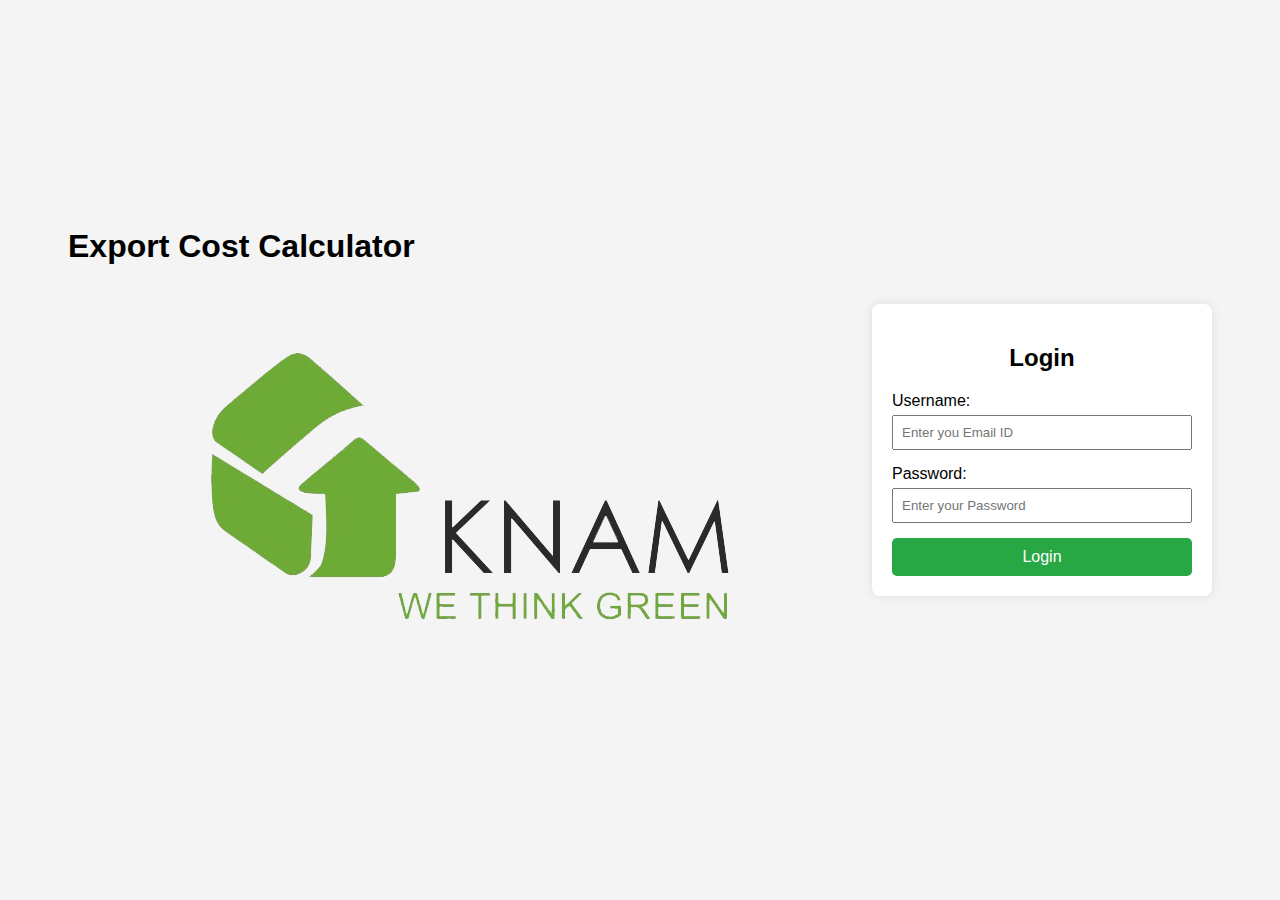
<file: index.html>
<!DOCTYPE html>
<html lang="en">
<head>
    <meta charset="UTF-8">
    <meta name="viewport" content="width=device-width, initial-scale=1.0">
    <title>Knam login</title>
    <link rel="stylesheet" href="loginpage.css">
</head>
<body>
    <section class="nav">
        <div class="company-name">
            <h1 id="firstHeading">Export Cost Calculator</h1>
        </div>
        <div class="container-nav">
            <div class="img-knam">
                <img src="knam cal logo.png" alt="">
            </div>

        </div>
    </section>

    <div class="login-container">
        <h2>Login</h2>
        <form id="loginForm">
            <div class="input-group">
                <label for="email">Username:</label>
                <input type="email" id="email" placeholder="Enter you Email ID" required>
            </div>
            <div class="input-group">
                <label for="password">Password:</label>
                <input type="password" id="password" placeholder="Enter your Password" required>
            </div>
            <button type="submit">Login</button>
        </form>
        <p id="error-message" style="color: red; display: none;">Invalid login details. Please try again.</p>
    </div>
    <script src="loginpage.js"></script>
</body>
</html>
</file>
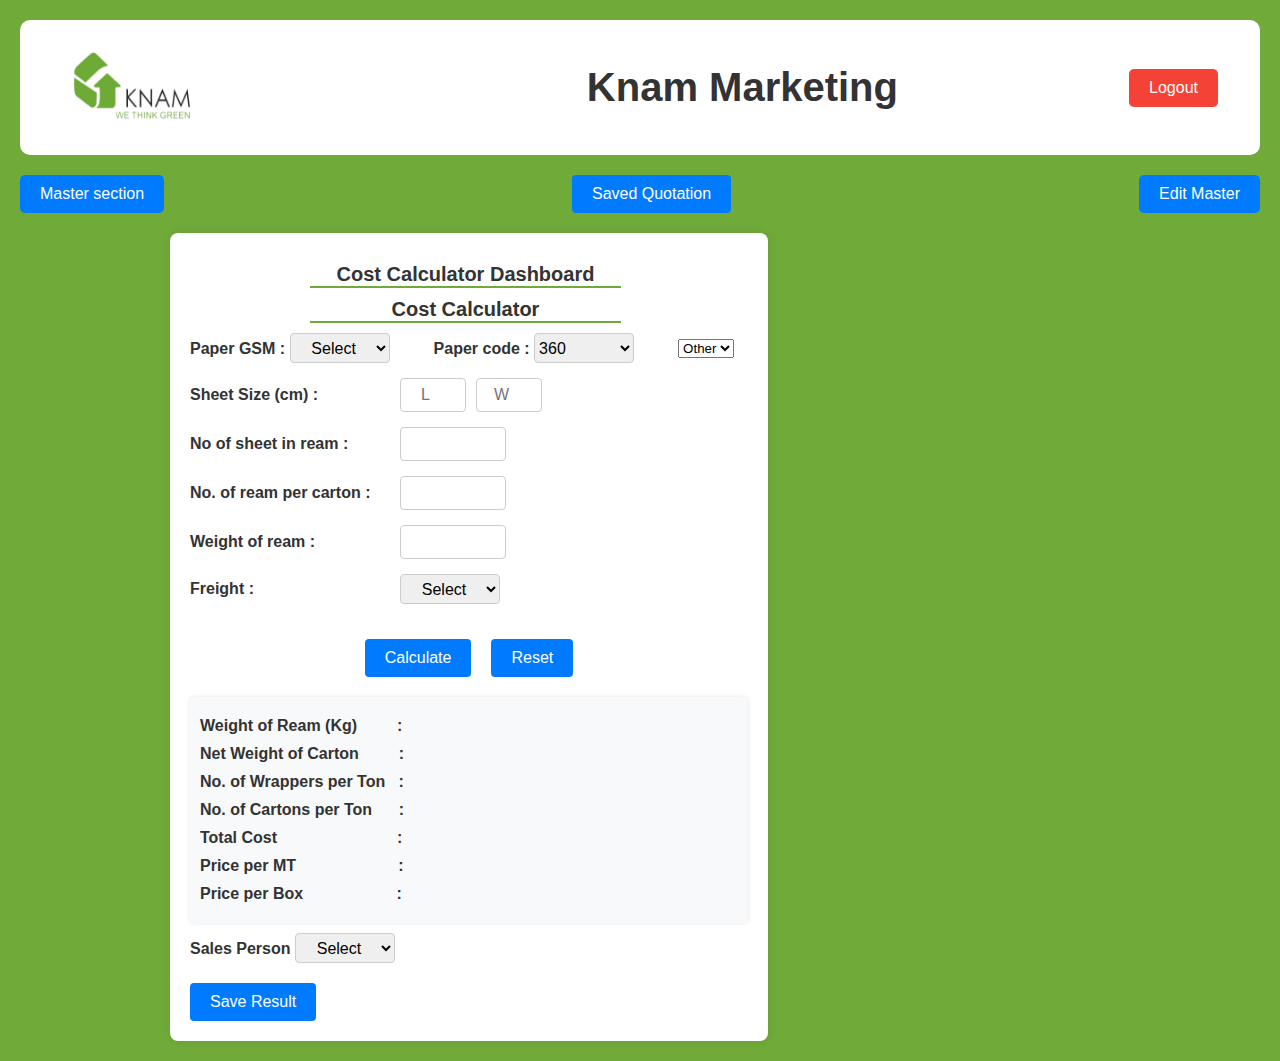
<file: Knam-Export-cost-calculator.html>
<!DOCTYPE html>
<html lang="en">

<head>
    <meta charset="UTF-8">
    <meta name="viewport" content="width=device-width, initial-scale=1.0">
    <title>Cost Calculator Dashboard</title>
    <link rel="stylesheet" href="cost calculator test.css">
</head>

<body>

    <section class="nav">
        <div class="container-nav">
            <div class="img-knam">
                <img src="knam cal logo.png" alt="">
            </div>
            <div class="company-name">
                <h1 id="firstHeading">Knam Marketing</h1>
            </div>
            <div class="logout-container">
                <button id="logout-button">Logout</button>
            </div>
        </div>
    </section>

    <section class="master-section-button">
        <div class="master-container">
            <div class="master-button">
                <a href="master.html"> <button id="master-section-button">Master section</button>
                </a>
            </div>

            <div class="saveData-button">
                <a href="saveDataPage.html"> <button id="saveData-section-button">Saved Quotation</button>
                </a>
            </div>
            <div class="edit-master">
                <button onclick="editMaster()">Edit Master</button>
            </div>
        </div>

    </section>


    <div class="dashboard">
        <h1>Cost Calculator Dashboard</h1>
        <div class="calculator-section">
            <h2>Cost Calculator</h2>
            <form id="costCalculatorForm">
                <div class="form-conatiner-1">
                    <div class="gsm-paperMill-paperCode">
                        <div class="gsm-dropdown">
                            <label for="gsm" class="lable-css">Paper GSM :</label>
                            <!-- <input type="number" id="gsm" class="input-css" required><br> -->
                            <select name="select-gsm" id="gsmSelect" class="input-css">
                                <option value="select">Select</option>
                                <option value="17">17</option>
                                <option value="18">18</option>
                                <option value="22">22</option>
                                <option value="25">25</option>
                                <option value="35">35</option>
                                <option value="45">45</option>
                            </select>
                        </div>
                        <div class="Select-mill">
                            <label for="paperMill" class="label-css">Paper code :</label>
                            <select name="select-paperMill" id="paperMill">
                                <!-- <option value="select">Select</option> -->
                                <option value="360">360</option>
                                <option value="880">880</option>
                                <!-- <option value="Other">Other</option> -->
                            </select>
                        </div>
                        <div class="Select-paper-code">
                            <label for="paperCode" class="label-css">Select code :</label>
                            <select name="select-paperCode" id="paperCode">
                                <option value="0">Select</option>
                                <option value="3000">3000</option>
                                <option value="5000">5000</option>
                            </select>
                        </div>
                        <div class="paperMillBahl">
                            <select name="paper-Mill-Bhal" id="PaperMillBhal">
                                <option value="Other">Other</option>
                                <option value="bahl">Bahl</option>
                            </select>
                        </div>
                    </div>
                </div>

                <div class="form-conatiner-1">
                    <div class="size-input">
                        <label for="sheetSize" class="lable-css-size">Sheet Size (cm) :</label>

                        <input type="number" id="length" class="input-css-size" placeholder="L">
                        <br>
                        <input type="number" id="width" class="input-css-size" placeholder="W">
                    </div>
                </div>

                <div class="form-conatiner-1">
                    <label for="noOfSheetInReam" class="lable-css">No of sheet in ream :</label>
                    <input type="number" id="noOfSheetInReam" class="input-css">
                </div>

                <div class="form-conatiner-1">
                    <label for="reamsPerCarton" class="lable-css">No. of ream per carton :</label>
                    <input type="number" id="reamsPerCarton" class="input-css">
                </div>


                <div class="form-conatiner-1">
                    <label for="weightOfReam" class="lable-css">Weight of ream :</label>
                    <input type="number" id="weightOfReam" class="input-css">
                </div>
                <div class="form-conatiner-1">
                    <label for="freight-selection" class="lable-css">Freight :</label>
                    <select name="choose-freight" id="freightSelection" class="input-css">
                        <option value="select">Select</option>
                        <option value="JebelAliPort">Jebel-Ali</option>
                        <option value="SoharPort">Sohar</option>
                        <option value="DammamPort">Dammam</option>
                        <option value="RiyadhPort">Riyadh</option>
                        <option value="ShuwaikhPort">Shuwaikh</option>
                    </select>
                </div>


                <div class="form-conatiner-1" id="click-button">
                    <button type="button" id="convert-button">Calculate</button>
                    <button type="reset">Reset</button>
                </div>
            </form>

            <div id="results">
                <p>Weight of Ream (Kg)&nbsp;&nbsp;&nbsp;&nbsp;&nbsp;&nbsp;&nbsp;&nbsp;&nbsp;:<span
                        id="WeightOfReam"></span></p>
                <p> Net Weight of Carton&nbsp;&nbsp;&nbsp;&nbsp;&nbsp;&nbsp;&nbsp;&nbsp;&nbsp;:<span
                        id="weightOfCarton"></span></p>
                <p>No. of Wrappers per Ton&nbsp;&nbsp;&nbsp;:<span id="wrappersPerTon"></span></p>
                <p>No. of Cartons per Ton&nbsp;&nbsp;&nbsp;&nbsp;&nbsp;&nbsp;:<span id="cartonsPerTon"></span></p>
                <p>Total
                    Cost&nbsp;&nbsp;&nbsp;&nbsp;&nbsp;&nbsp;&nbsp;&nbsp;&nbsp;&nbsp;&nbsp;&nbsp;&nbsp;&nbsp;&nbsp;&nbsp;&nbsp;&nbsp;&nbsp;&nbsp;&nbsp;&nbsp;&nbsp;&nbsp;&nbsp;&nbsp;&nbsp;:<span
                        id="totalCost"></span></p>
                <p>Price per
                    MT&nbsp;&nbsp;&nbsp;&nbsp;&nbsp;&nbsp;&nbsp;&nbsp;&nbsp;&nbsp;&nbsp;&nbsp;&nbsp;&nbsp;&nbsp;&nbsp;&nbsp;&nbsp;&nbsp;&nbsp;&nbsp;&nbsp;&nbsp;:<span
                        id="pricePerMT"></span></p>
                <p>Price per
                    Box&nbsp;&nbsp;&nbsp;&nbsp;&nbsp;&nbsp;&nbsp;&nbsp;&nbsp;&nbsp;&nbsp;&nbsp;&nbsp;&nbsp;&nbsp;&nbsp;&nbsp;&nbsp;&nbsp;&nbsp;&nbsp;:<span
                        id="pricePerBox"></span></p>
                <p style="display: none;">Sheeting Palce
                    &nbsp;&nbsp;&nbsp;&nbsp;&nbsp;&nbsp;&nbsp;&nbsp;&nbsp;&nbsp;&nbsp;&nbsp;&nbsp;&nbsp;&nbsp;&nbsp;&nbsp;:<span
                        id="sheetingPlace">Other</span></p>
            </div>
        </div>
        <div class="sales-person" style="margin-bottom: 20px; margin-top: 10px;">
            <label for="salesPersonName" class="lable-css" style="font-weight: bold;">Sales Person</label>
            <select name="SalesPersonSelection" id="salesPersonDropdown" class="input-css">
                <option value="Unknown">Select</option>
                <option value="Mansi">Mansi</option>
                <option value="Shubham">Shubham</option>
                <option value="Mohini">Mohini</option>
                <option value="Yash">Yash</option>
                <option value="Madhu">Madhu</option>
            </select>
        </div>
        <button type="button" id="save-button">Save Result</button>
    </div>

    <div class="container-edit-master">
        <div id="quoteForm" class="quote-form">
            <button class="close-btn" id="closeQuoteFormBtn">&times;</button>
            <div class="millSelectionwithCode">
                <div class="exchangeRate-edit" style="display: block;">
                    <label for="exchangeRateEdit">Exchange Rate :</label>
                    <input type="number" id="exchangeRateeditmaster" style="width: 50px;">
                </div>
                <!-- <div class="paperMillCheckBox">
                    <label for="millName">Code : 880</label>
                    <input type="checkbox" id="millCheckBox" onclick="populateSavedDataCheckBox ()">
                </div> -->

                <div class="Select-mill-check-box">
                    <label for="paperMillCheckBox" class="label-css">Paper code :</label>
                    <select name="select-paperMill-check-box" id="paperMillCheckBox">
                        <option value="select">Select</option>
                        <option value="88080">880</option>
                    </select>
                </div>
                <div class="Select-paper-code-check-box">
                    <label for="paperCodeCheckBox" class="label-css">Select code :</label>
                    <select name="select-paperCode-check-box" id="paperCodeCheckBox">
                        <option value="select">Select</option>
                        <option value="300030">3000</option>
                        <option value="500050">5000</option>
                    </select>
                </div>
            </div>
            <!-- Edit master GSM price currency -->
            <h2>Paper cost</h2>
            <div class="select-gsm-0">
                <label for="GSM-price">GSM / Price :</label>
                <!-- <input type="selectGsmEditMaster" id="selectGsmEditMaster"> -->
                <select name="selectGsmEditMaster" id="selectGsmEditMaster" style="display: none;">
                    <option value="select">Select</option>
                    <option value="17">17</option>
                    <option value="18">18</option>
                    <option value="22">22</option>
                    <option value="25">25</option>
                    <option value="35">35</option>
                    <option value="45">45</option>
                </select>
                <input type="number" id="paperCostEditMaster" required>
                <select id="paperCostCurrencyEditMaster">
                    <option value="INR">INR</option>
                    <option value="USD">USD</option>
                </select>
                <p id="USDResultEditMaster"></p>
                <p id="INRResultEditMaster"></p><br>
            </div>
            <!-- Edit master freight currenct -->
            <h2>Freight Cost</h2>
            <div class="select-freight-0">
                <label for="freight-price">Freight / Price :</label>
                <!-- <input type="selectPortEditMaster" id="selectPortEditMaster"> -->
                <select name="selectPortEditMaster" id="selectPortEditMaster">
                    <option value="select">Select</option>
                    <option value="JebelAliPort">Jebel-Ali</option>
                    <option value="SoharPort">Sohar</option>
                    <option value="DammamPort">Dammam</option>
                    <option value="RiyadhPort">Riyadh</option>
                    <option value="ShuwaikhPort">Shuwaikh</option>
                </select>
                <input type="number" id="selectFreightEditMaster" required>
                <select id="selectFreightCurrencyEditMaster">
                    <option value="USD">USD</option>
                    <option value="INR">INR</option>
                </select>
                <p id="USDResultEditMaster"></p>
                <p id="INRResultEditMaster"></p><br>
            </div>
            <div class="other-section-conatiner-edit-master">
                <div class="shitting-price-edit-master">
                    <label for="shittingPriceEditMaster" id="lable-edit-master">Sheetting cost per Kg (INR) :</label>
                    <input type="number" id="sheettingPriceEditMaster">
                </div>
                <div class="wrappers-price-edit-master">
                    <label for="wrapperPriceEditMaster" id="lable-edit-master">Wrapper price per wrapper (INR) :</label>
                    <input type="number" id="wrapperPriceEditMaster">
                </div>

            </div>
            <div class="other-section-conatiner-edit-master">
                <div class="box-price-edit-master">
                    <label for="boxPriceEditMaster" id="lable-edit-master">Box price per box (INR) :</label>
                    <input type="number" id="boxPriceEditMaster">
                </div>
                <div class="margin-section-edit-master">
                    <label for="marginEditMaster" id="lable-edit-master">Code :</label>
                    <input type="number" id="marginEditMaster">
                </div>
            </div>
            <div class="other-section-conatiner-edit-master">
                <div class="localFreight-section-edit-master">
                    <label for="localFreightEditMaster" id="lable-edit-master">Local Freight :</label>
                    <input type="number" id="localFreightEditMaster">
                </div>
                <div class="miscellaneous-section-edit-master">
                    <label for="miscellaneousEditMaster" id="lable-edit-master">Miscellaneous :</label>
                    <input type="number" id="miscellaneousEditMaster">
                </div>
            </div>

        </div>
    </div>

    <script src="https://sdk.amazonaws.com/js/aws-sdk-2.1220.0.min.js"></script>
    <script src="cost calculator test.js"></script>
    <script src="editmaster.js"></script>
     <!-- <script src="getdata.js"></script> -->
    <!-- <script src="savedData.js"></script> -->
</body>

</html>
</file>
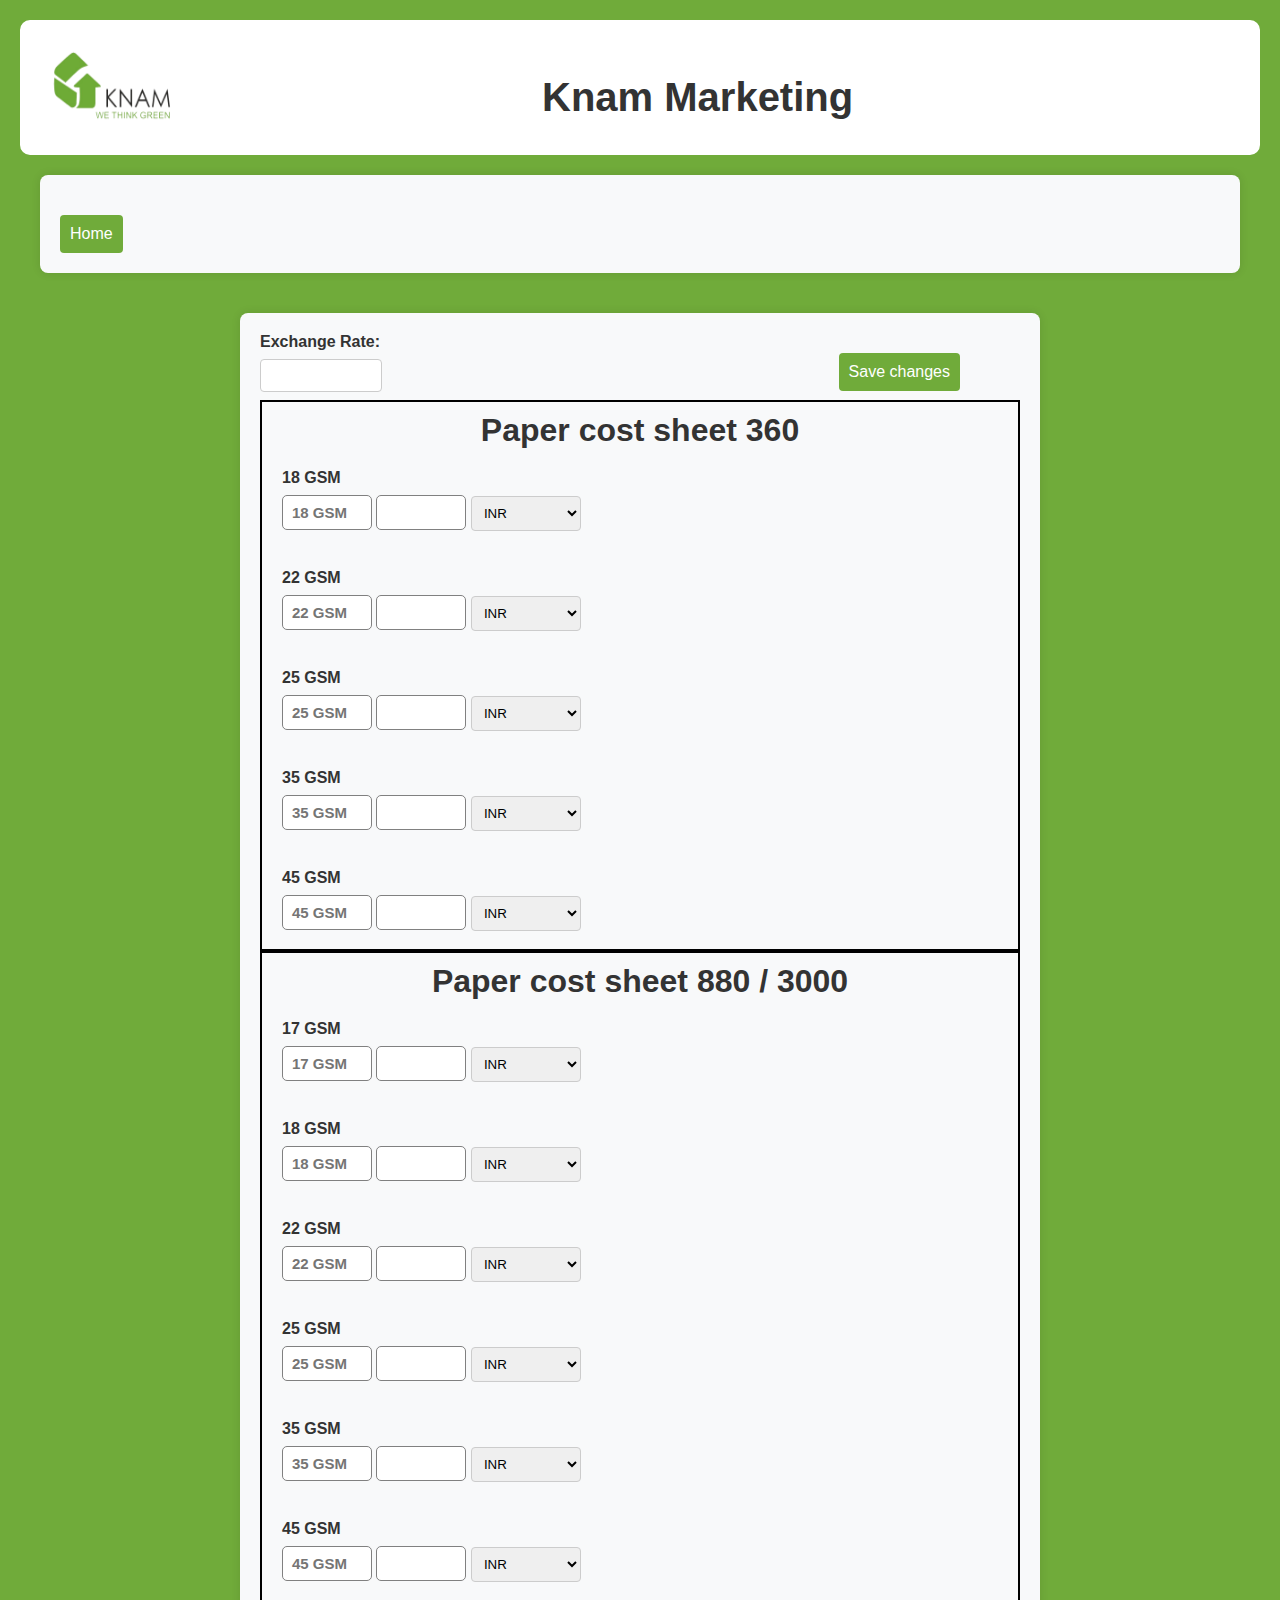
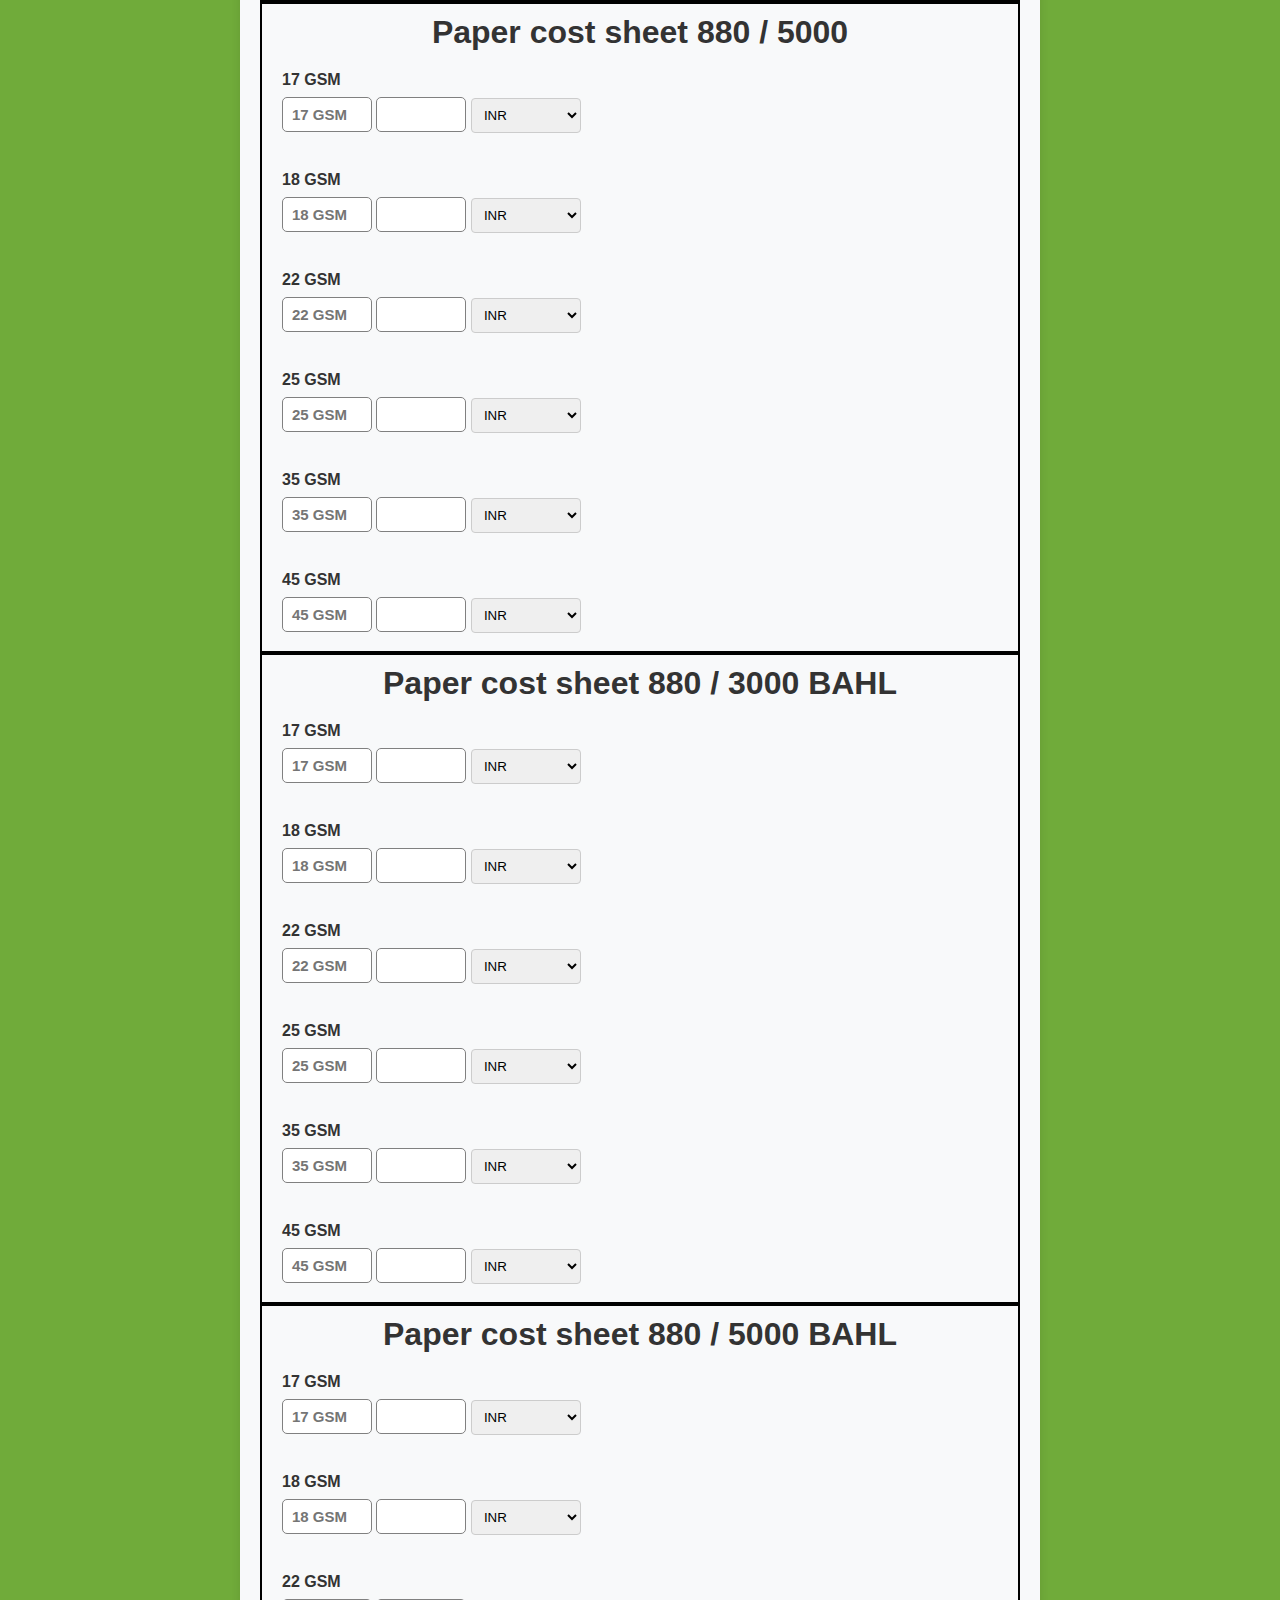
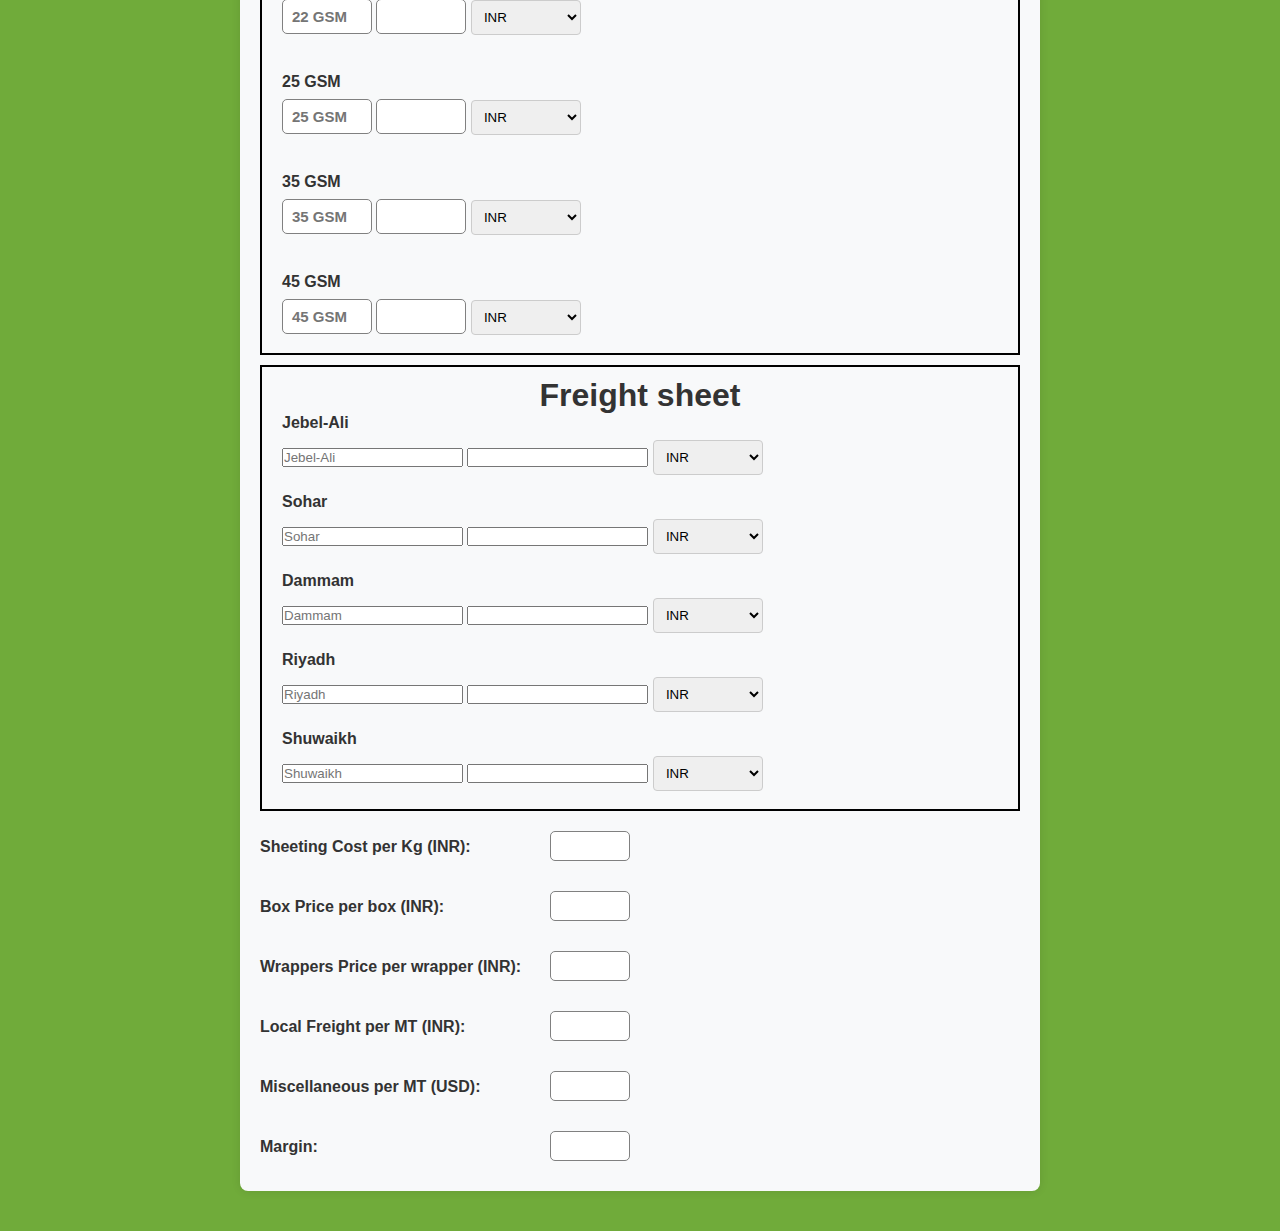
<file: master.html>
<!DOCTYPE html>
<html lang="en">

<head>
    <meta charset="UTF-8">
    <meta name="viewport" content="width=device-width, initial-scale=1.0">
    <title>Cost Calculator Master</title>
    <link rel="stylesheet" href="master.css">
</head>

<body>
    <section class="nav">
        <div class="container-nav">
            <div class="img-knam">
                <img src="knam cal logo.png" alt="">
            </div>
            <div class="company-name">
                <h1>Knam Marketing</h1>
            </div>
        </div>
    </section>
    <section class="home-section">
        <div class="home-container">
            <a href="Knam-Export-cost-calculator.html"><button>Home</button></a>
        </div>
    </section>

    <section class="saveButtonSection">
        <div class="save-button">
            <button type="button" id="save-button">Save changes</button>
        </div>
    </section>
    <section class="master-section">
        <div class="master-container">
            <!-- Other sections remain unchanged -->

            <div class="master-box-exchange">
                <label for="exchangeRate">Exchange Rate:</label>
                <input type="number" id="exchangeRate" class="input-css">
            </div>

            <!-- Paper Cost Sheets 360 -->
            <div class="master-box-paper-cost">
                <div class="paper-cost-sheet">
                    <div class="paper-cost-sheet-heading">
                        <h1>Paper cost sheet 360</h1>
                    </div>
                    <!-- 18 GSM -->
                    <div class="select-gsm-0">
                        <label for="18-GSM">18 GSM</label>
                        <input type="number" id="18gsm" placeholder="18 GSM">
                        <input type="number" id="18paperCost" required>
                        <select id="18paperCostCurrency">
                            <option value="INR">INR</option>
                            <option value="USD">USD</option>
                        </select>
                        <p id="18gsmUSDResult"></p>
                        <p id="18gsmINRResult"></p><br>
                    </div>
                    <!-- 22 GSM -->
                    <div class="select-gsm-0">
                        <label for="22-GSM">22 GSM</label>
                        <input type="number" id="22gsm" placeholder="22 GSM">
                        <input type="number" id="22paperCost" required>
                        <select id="22paperCostCurrency">
                            <option value="INR">INR</option>
                            <option value="USD">USD</option>
                        </select>
                        <p id="22gsmUSDResult"></p>
                        <p id="22gsmINRResult"></p><br>
                    </div>
                    <!-- 25 GSM -->
                    <div class="select-gsm-0">
                        <label for="25-GSM">25 GSM</label>
                        <input type="number" id="25gsm" placeholder="25 GSM">
                        <input type="number" id="25paperCost" required>
                        <select id="25paperCostCurrency">
                            <option value="INR">INR</option>
                            <option value="USD">USD</option>
                        </select>
                        <p id="25gsmUSDResult"></p>
                        <p id="25gsmINRResult"></p><br>
                    </div>
                    <!-- 35 GSM -->
                    <div class="select-gsm-0">
                        <label for="35-GSM">35 GSM</label>
                        <input type="number" id="35gsm" placeholder="35 GSM">
                        <input type="number" id="35paperCost" required>
                        <select id="35paperCostCurrency">
                            <option value="INR">INR</option>
                            <option value="USD">USD</option>
                        </select>
                        <p id="35gsmUSDResult"></p>
                        <p id="35gsmINRResult"></p><br>
                    </div>
                    <!-- 45 GSM -->
                    <div class="select-gsm-0">
                        <label for="45-GSM">45 GSM</label>
                        <input type="number" id="45gsm" placeholder="45 GSM">
                        <input type="number" id="45paperCost" required>
                        <select id="45paperCostCurrency">
                            <option value="INR">INR</option>
                            <option value="USD">USD</option>
                        </select>
                        <p id="45gsmUSDResult"></p>
                        <p id="45gsmINRResult"></p><br>
                    </div>
                </div>
            </div>
            <!-- Paper Cost Sheets 880 / 3000 -->
            <div class="master-box-paper-cost">
                <div class="paper-cost-sheet">
                    <div class="paper-cost-sheet-heading">
                        <h1>Paper cost sheet 880 / 3000</h1>
                    </div>
                    <!-- 17 GSM -->
                    <div class="select-gsm-0">
                        <label for="17-GSM-880-3000">17 GSM</label>
                        <input type="number" id="17gsm8803000" placeholder="17 GSM">
                        <input type="number" id="17paperCost8803000" required>
                        <select id="17paperCostCurrency8803000">
                            <option value="INR">INR</option>
                            <option value="USD">USD</option>
                        </select>
                        <p id="17gsm3000USDResult"></p>
                        <p id="17gsm3000INRResult"></p><br>
                    </div>
                    <!-- 18 GSM -->
                    <div class="select-gsm-0">
                        <label for="18-GSM-880-3000">18 GSM</label>
                        <input type="number" id="18gsm8803000" placeholder="18 GSM">
                        <input type="number" id="18paperCost8803000" required>
                        <select id="18paperCostCurrency8803000">
                            <option value="INR">INR</option>
                            <option value="USD">USD</option>
                        </select>
                        <p id="18gsm3000USDResult"></p>
                        <p id="18gsm3000INRResult"></p><br>
                    </div>
                    <!-- 22 GSM -->
                    <div class="select-gsm-0">
                        <label for="22-GSM-880-3000">22 GSM</label>
                        <input type="number" id="22gsm8803000" placeholder="22 GSM">
                        <input type="number" id="22paperCost8803000" required>
                        <select id="22paperCostCurrency8803000">
                            <option value="INR">INR</option>
                            <option value="USD">USD</option>
                        </select>
                        <p id="22gsm3000USDResult"></p>
                        <p id="22gsm3000INRResult"></p><br>
                    </div>
                    <!-- 25 GSM -->
                    <div class="select-gsm-0">
                        <label for="25-GSM-880-3000">25 GSM</label>
                        <input type="number" id="25gsm8803000" placeholder="25 GSM">
                        <input type="number" id="25paperCost8803000" required>
                        <select id="25paperCostCurrency8803000">
                            <option value="INR">INR</option>
                            <option value="USD">USD</option>
                        </select>
                        <p id="25gsm3000USDResult"></p>
                        <p id="25gsm3000INRResult"></p><br>
                    </div>
                    <!-- 35 GSM -->
                    <div class="select-gsm-0">
                        <label for="35-GSM-880-3000">35 GSM</label>
                        <input type="number" id="35gsm8803000" placeholder="35 GSM">
                        <input type="number" id="35paperCost8803000" required>
                        <select id="35paperCostCurrency8803000">
                            <option value="INR">INR</option>
                            <option value="USD">USD</option>
                        </select>
                        <p id="35gsm3000USDResult"></p>
                        <p id="35gsm3000INRResult"></p><br>
                    </div>
                    <!-- 45 GSM -->
                    <div class="select-gsm-0">
                        <label for="45-GSM-880-3000">45 GSM</label>
                        <input type="number" id="45gsm8803000" placeholder="45 GSM">
                        <input type="number" id="45paperCost8803000" required>
                        <select id="45paperCostCurrency8803000">
                            <option value="INR">INR</option>
                            <option value="USD">USD</option>
                        </select>
                        <p id="45gsm3000USDResult"></p>
                        <p id="45gsm3000INRResult"></p><br>
                    </div>
                </div>
            </div>
            <!-- Paper Cost Sheets 880 / 5000 -->
            <div class="master-box-paper-cost">
                <div class="paper-cost-sheet">
                    <div class="paper-cost-sheet-heading">
                        <h1>Paper cost sheet 880 / 5000</h1>
                    </div>
                    <!-- 17 GSM -->
                    <div class="select-gsm-0">
                        <label for="17-GSM-880-5000">17 GSM</label>
                        <input type="number" id="17gsm8805000" placeholder="17 GSM">
                        <input type="number" id="17paperCost8805000" required>
                        <select id="17paperCostCurrency8805000">
                            <option value="INR">INR</option>
                            <option value="USD">USD</option>
                        </select>
                        <p id="17gsmUSDResult"></p>
                        <p id="17gsmINRResult"></p><br>
                    </div>
                    <!-- 18 GSM -->
                    <div class="select-gsm-0">
                        <label for="18-GSM-880-5000">18 GSM</label>
                        <input type="number" id="18gsm8805000" placeholder="18 GSM">
                        <input type="number" id="18paperCost8805000" required>
                        <select id="18paperCostCurrency8805000">
                            <option value="INR">INR</option>
                            <option value="USD">USD</option>
                        </select>
                        <p id="18gsm5000USDResult"></p>
                        <p id="18gsm5000INRResult"></p><br>
                    </div>
                    <!-- 22 GSM -->
                    <div class="select-gsm-0">
                        <label for="22-GSM-880-5000">22 GSM</label>
                        <input type="number" id="22gsm8805000" placeholder="22 GSM">
                        <input type="number" id="22paperCost8805000" required>
                        <select id="22paperCostCurrency8805000">
                            <option value="INR">INR</option>
                            <option value="USD">USD</option>
                        </select>
                        <p id="22gsm5000USDResult"></p>
                        <p id="22gsm5000INRResult"></p><br>
                    </div>
                    <!-- 25 GSM -->
                    <div class="select-gsm-0">
                        <label for="25-GSM-880-5000">25 GSM</label>
                        <input type="number" id="25gsm8805000" placeholder="25 GSM">
                        <input type="number" id="25paperCost8805000" required>
                        <select id="25paperCostCurrency8805000">
                            <option value="INR">INR</option>
                            <option value="USD">USD</option>
                        </select>
                        <p id="25gsm5000USDResult"></p>
                        <p id="25gsm5000INRResult"></p><br>
                    </div>
                    <!-- 35 GSM -->
                    <div class="select-gsm-0">
                        <label for="35-GSM-880-5000">35 GSM</label>
                        <input type="number" id="35gsm8805000" placeholder="35 GSM">
                        <input type="number" id="35paperCost8805000" required>
                        <select id="35paperCostCurrency8805000">
                            <option value="INR">INR</option>
                            <option value="USD">USD</option>
                        </select>
                        <p id="35gsm5000USDResult"></p>
                        <p id="35gsm5000INRResult"></p><br>
                    </div>
                    <!-- 45 GSM -->
                    <div class="select-gsm-0">
                        <label for="45-GSM-880-5000">45 GSM</label>
                        <input type="number" id="45gsm8805000" placeholder="45 GSM">
                        <input type="number" id="45paperCost8805000" required>
                        <select id="45paperCostCurrency8805000">
                            <option value="INR">INR</option>
                            <option value="USD">USD</option>
                        </select>
                        <p id="45gsm5000USDResult"></p>
                        <p id="45gsm5000INRResult"></p><br>
                    </div>
                </div>
            </div>
            <!-- Paper Cost Sheets 880 / 3000 witout sheet cost -->
            <div class="master-box-paper-cost">
                <div class="paper-cost-sheet">
                    <div class="paper-cost-sheet-heading">
                        <h1>Paper cost sheet 880 / 3000 BAHL</h1>
                    </div>
                    <!-- 17 GSM -->
                    <div class="select-gsm-0">
                        <label for="17-GSM-880-300030">17 GSM</label>
                        <input type="number" id="17gsm880300030" placeholder="17 GSM">
                        <input type="number" id="17paperCost880300030" required>
                        <select id="17paperCostCurrency880300030">
                            <option value="INR">INR</option>
                            <option value="USD">USD</option>
                        </select>
                        <p id="17gsm300030USDResult"></p>
                        <p id="17gsm300030INRResult"></p><br>
                    </div>
                    <!-- 18 GSM -->
                    <div class="select-gsm-0">
                        <label for="18-GSM-880-300030">18 GSM</label>
                        <input type="number" id="18gsm880300030" placeholder="18 GSM">
                        <input type="number" id="18paperCost880300030" required>
                        <select id="18paperCostCurrency880300030">
                            <option value="INR">INR</option>
                            <option value="USD">USD</option>
                        </select>
                        <p id="18gsm300030USDResult"></p>
                        <p id="18gsm300030INRResult"></p><br>
                    </div>
                    <!-- 22 GSM -->
                    <div class="select-gsm-0">
                        <label for="22-GSM-880-300030">22 GSM</label>
                        <input type="number" id="22gsm880300030" placeholder="22 GSM">
                        <input type="number" id="22paperCost880300030" required>
                        <select id="22paperCostCurrency880300030">
                            <option value="INR">INR</option>
                            <option value="USD">USD</option>
                        </select>
                        <p id="22gsm300030USDResult"></p>
                        <p id="22gsm300030INRResult"></p><br>
                    </div>
                    <!-- 25 GSM -->
                    <div class="select-gsm-0">
                        <label for="25-GSM-880-300030">25 GSM</label>
                        <input type="number" id="25gsm880300030" placeholder="25 GSM">
                        <input type="number" id="25paperCost880300030" required>
                        <select id="25paperCostCurrency880300030">
                            <option value="INR">INR</option>
                            <option value="USD">USD</option>
                        </select>
                        <p id="25gsm300030USDResult"></p>
                        <p id="25gsm300030INRResult"></p><br>
                    </div>
                    <!-- 35 GSM -->
                    <div class="select-gsm-0">
                        <label for="35-GSM-880-300030">35 GSM</label>
                        <input type="number" id="35gsm880300030" placeholder="35 GSM">
                        <input type="number" id="35paperCost880300030" required>
                        <select id="35paperCostCurrency880300030">
                            <option value="INR">INR</option>
                            <option value="USD">USD</option>
                        </select>
                        <p id="35gsm300030USDResult"></p>
                        <p id="35gsm300030INRResult"></p><br>
                    </div>
                    <!-- 45 GSM -->
                    <div class="select-gsm-0">
                        <label for="45-GSM-880-300030">45 GSM</label>
                        <input type="number" id="45gsm880300030" placeholder="45 GSM">
                        <input type="number" id="45paperCost880300030" required>
                        <select id="45paperCostCurrency880300030">
                            <option value="INR">INR</option>
                            <option value="USD">USD</option>
                        </select>
                        <p id="45gsm300030USDResult"></p>
                        <p id="45gsm300030INRResult"></p><br>
                    </div>
                </div>
            </div>
            <!-- Paper Cost Sheets 880 / 5000 witout sheet cost -->
            <div class="master-box-paper-cost">
                <div class="paper-cost-sheet">
                    <div class="paper-cost-sheet-heading">
                        <h1>Paper cost sheet 880 / 5000 BAHL</h1>
                    </div>
                    <!-- 17 GSM -->
                    <div class="select-gsm-0">
                        <label for="17-GSM-880-500050">17 GSM</label>
                        <input type="number" id="17gsm880500050" placeholder="17 GSM">
                        <input type="number" id="17paperCost880500050" required>
                        <select id="17paperCostCurrency880500050">
                            <option value="INR">INR</option>
                            <option value="USD">USD</option>
                        </select>
                        <p id="17gsmUSDResult"></p>
                        <p id="17gsmINRResult"></p><br>
                    </div>
                    <!-- 18 GSM -->
                    <div class="select-gsm-0">
                        <label for="18-GSM-880-500005">18 GSM</label>
                        <input type="number" id="18gsm880500050" placeholder="18 GSM">
                        <input type="number" id="18paperCost880500050" required>
                        <select id="18paperCostCurrency880500050">
                            <option value="INR">INR</option>
                            <option value="USD">USD</option>
                        </select>
                        <p id="18gsm500050USDResult"></p>
                        <p id="18gsm500050INRResult"></p><br>
                    </div>
                    <!-- 22 GSM -->
                    <div class="select-gsm-0">
                        <label for="22-GSM-880-500050">22 GSM</label>
                        <input type="number" id="22gsm880500050" placeholder="22 GSM">
                        <input type="number" id="22paperCost880500050" required>
                        <select id="22paperCostCurrency880500050">
                            <option value="INR">INR</option>
                            <option value="USD">USD</option>
                        </select>
                        <p id="22gsm500050USDResult"></p>
                        <p id="22gsm500050INRResult"></p><br>
                    </div>
                    <!-- 25 GSM -->
                    <div class="select-gsm-0">
                        <label for="25-GSM-880-500050">25 GSM</label>
                        <input type="number" id="25gsm880500050" placeholder="25 GSM">
                        <input type="number" id="25paperCost880500050" required>
                        <select id="25paperCostCurrency880500050">
                            <option value="INR">INR</option>
                            <option value="USD">USD</option>
                        </select>
                        <p id="25gsm500050USDResult"></p>
                        <p id="25gsm500050INRResult"></p><br>
                    </div>
                    <!-- 35 GSM -->
                    <div class="select-gsm-0">
                        <label for="35-GSM-880-500050">35 GSM</label>
                        <input type="number" id="35gsm880500050" placeholder="35 GSM">
                        <input type="number" id="35paperCost880500050" required>
                        <select id="35paperCostCurrency880500050">
                            <option value="INR">INR</option>
                            <option value="USD">USD</option>
                        </select>
                        <p id="35gsm500050USDResult"></p>
                        <p id="35gsm500050INRResult"></p><br>
                    </div>
                    <!-- 45 GSM -->
                    <div class="select-gsm-0">
                        <label for="45-GSM-880-500050">45 GSM</label>
                        <input type="number" id="45gsm880500050" placeholder="45 GSM">
                        <input type="number" id="45paperCost880500050" required>
                        <select id="45paperCostCurrency880500050">
                            <option value="INR">INR</option>
                            <option value="USD">USD</option>
                        </select>
                        <p id="45gsm500050USDResult"></p>
                        <p id="45gsm500050INRResult"></p><br>
                    </div>
                </div>
            </div>

            <!-- Freight Costs -->
            <div class="freight-cost-sheet">
                <div class="freight-cost-sheet-heading">
                    <h1>Freight sheet</h1>
                </div>
                <!-- Jebel-Ali -->
                <div class="select-freight-0">
                    <label for="JebelAli">Jebel-Ali</label>
                    <input type="text" id="JebelAli" placeholder="Jebel-Ali">
                    <input type="number" id="JebelAliFreight" required>
                    <select id="JebelAliFreightCurrency">
                        <option value="INR">INR</option>
                        <option value="USD">USD</option>
                    </select>
                    <p id="JebelAliFreightUSDResult"></p>
                    <p id="JebelAliFreightINRResult"></p><br>
                </div>
                <!-- Sohar -->
                <div class="select-freight-0">
                    <label for="sohar">Sohar</label>
                    <input type="text" id="sohar" placeholder="Sohar">
                    <input type="number" id="soharFreight" required>
                    <select id="soharFreightCurrency">
                        <option value="INR">INR</option>
                        <option value="USD">USD</option>
                    </select>
                    <p id="soharFreightUSDResult"></p>
                    <p id="soharFreightINRResult"></p><br>
                </div>
                <!-- Dammam -->
                <div class="select-freight-0">
                    <label for="dammam">Dammam</label>
                    <input type="text" id="dammam" placeholder="Dammam">
                    <input type="number" id="dammamFreight" required>
                    <select id="dammamFreightCurrency">
                        <option value="INR">INR</option>
                        <option value="USD">USD</option>
                    </select>
                    <p id="dammamFreightUSDResult"></p>
                    <p id="dammamFreightINRResult"></p><br>
                </div>
                <!-- Riyadh -->
                <div class="select-freight-0">
                    <label for="riyadh">Riyadh</label>
                    <input type="text" id="riyadh" placeholder="Riyadh">
                    <input type="number" id="riyadhFreight" required>
                    <select id="riyadhFreightCurrency">
                        <option value="INR">INR</option>
                        <option value="USD">USD</option>
                    </select>
                    <p id="riyadhFreightUSDResult"></p>
                    <p id="riyadhFreightINRResult"></p><br>
                </div>
                <!-- Shuwaikh -->
                <div class="select-freight-0">
                    <label for="shuwaikh">Shuwaikh</label>
                    <input type="text" id="shuwaikh" placeholder="Shuwaikh">
                    <input type="number" id="shuwaikhFreight" required>
                    <select id="shuwaikhFreightCurrency">
                        <option value="INR">INR</option>
                        <option value="USD">USD</option>
                    </select>
                    <p id="shuwaikhFreightUSDResult"></p>
                    <p id="shuwaikhFreightINRResult"></p><br>
                </div>
            </div>

            <!-- Miscellaneous -->
            <div class="master-box">
                <label for="sheetingCost">Sheeting Cost per Kg (INR):</label>
                <input type="number" id="sheetingCost" required><br>
            </div>
            <div class="master-box">
                <label for="boxPrice">Box Price per box (INR):</label>
                <input type="number" id="boxPrice" required><br>
            </div>
            <div class="master-box">
                <label for="wrappersPrice">Wrappers Price per wrapper (INR):</label>
                <input type="number" id="wrappersPrice" required><br>
            </div>
            <div class="master-box">
                <label for="localFreight">Local Freight per MT (INR):</label>
                <input type="number" id="localFreight" required><br>
            </div>
            <div class="master-box">
                <label for="miscellaneous">Miscellaneous per MT (USD):</label>
                <input type="number" id="miscellaneous" required><br>
            </div>
            <div class="master-box">
                <label for="margin">Margin:</label>
                <input type="number" id="margin"><br>
            </div>
        </div>

    </section>



    <script src="https://sdk.amazonaws.com/js/aws-sdk-2.1220.0.min.js"></script>
     <script src="getdata.js"></script>
 
</body>

</html>
</file>
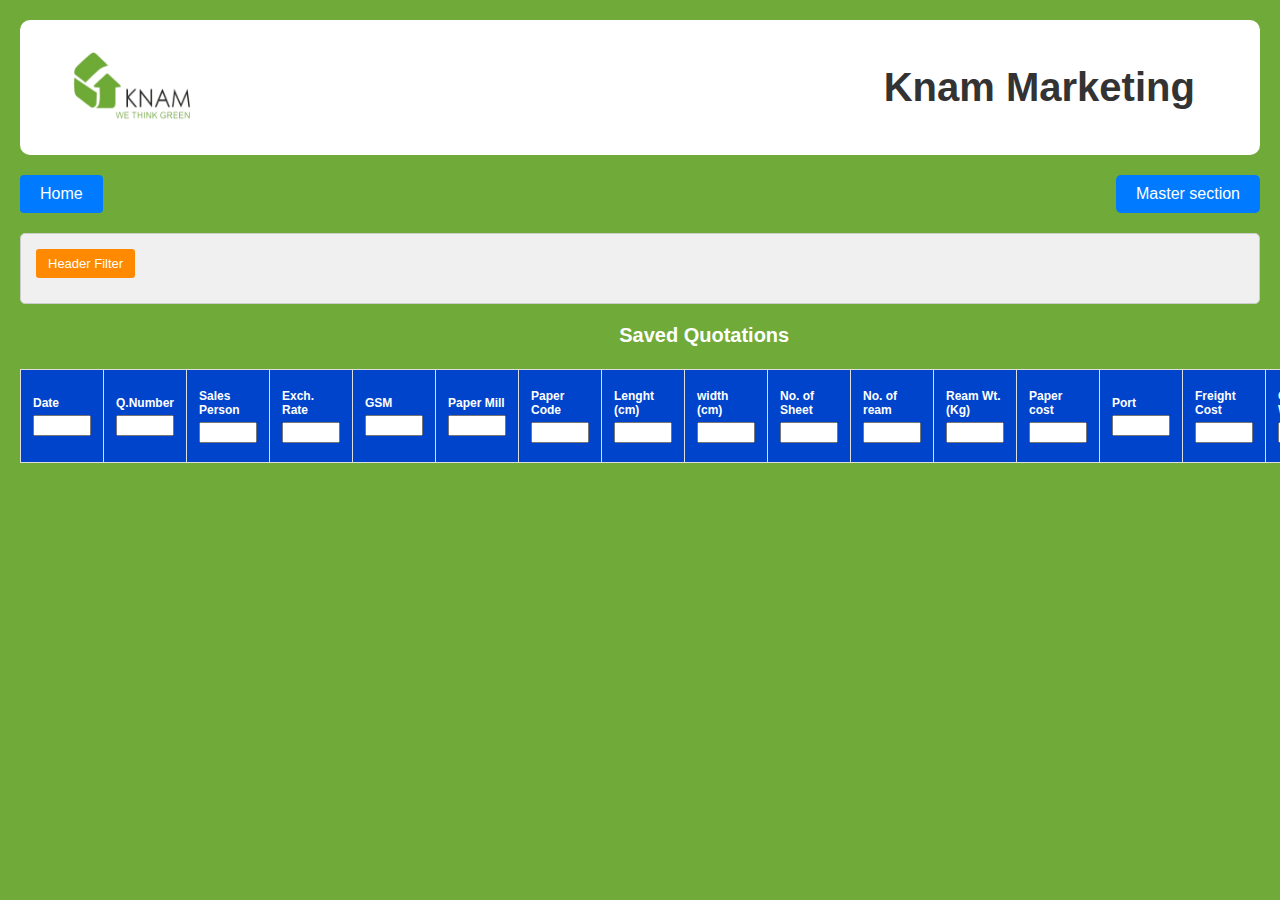
<file: saveDataPage.html>
<!DOCTYPE html>
<html lang="en">

<head>
    <meta charset="UTF-8">
    <meta name="viewport" content="width=device-width, initial-scale=1.0">
    <title>Cost Calculator Dashboard</title>
    <link rel="stylesheet" href="cost calculator test.css">
    <link rel="stylesheet" href="saveDatapage.css">

    <style>
        .hidden {
            display: none;
        }

        .column-toggle {
            margin-bottom: 10px;
        }

        input[type="checkbox"] {
            margin-right: 5px;
        }
    </style>
</head>

<body>

    <section class="nav">
        <div class="container-nav">
            <div class="img-knam">
                <img src="knam cal logo.png" alt="">
            </div>
            <div class="company-name">
                <h1 id="firstHeading">Knam Marketing</h1>
            </div>
        </div>
    </section>

    <section class="master-section-button">
        <div class="master-container">
            <section class="home-section">
                <div class="home-container">
                    <a href="Knam-Export-cost-calculator.html"><button>Home</button></a>
                </div>
            </section>
            <div class="master-button">
                <a href="master.html"> <button id="master-section-button">Master section</button>
                </a>
            </div>

        </div>

    </section>
    <div class="column-toggle-section">
        <!-- Toggle Button to Show/Hide Column Toggles -->
        <button class="toggle-button" onclick="toggleColumnSection()">Header Filter</button>

        <!-- Column Toggle Section -->
        <div id="columnToggleSection" class="column-toggle hidden">
            <label><input type="checkbox" checked data-column="1"> Date</label>
            <label><input type="checkbox" checked data-column="2"> Q.Number</label>
            <label><input type="checkbox" checked data-column="3"> Sales Person</label>
            <label><input type="checkbox" checked data-column="4"> Exch. Rate</label>
            <label><input type="checkbox" checked data-column="5"> GSM</label>
            <label><input type="checkbox" checked data-column="6"> Paper Mill</label>
            <label><input type="checkbox" checked data-column="7"> Paper Code</label>
            <label><input type="checkbox" checked data-column="8"> Length (cm)</label>
            <label><input type="checkbox" checked data-column="9"> Width (cm)</label>
            <label><input type="checkbox" checked data-column="10"> No. of Sheet</label>
            <label><input type="checkbox" checked data-column="11"> No. of Ream</label>
            <label><input type="checkbox" checked data-column="12"> Ream Weight</label>
            <label><input type="checkbox" checked data-column="13"> Paper Cost</label>
            <label><input type="checkbox" checked data-column="14"> Port</label>
            <label><input type="checkbox" checked data-column="15"> Freight Cost</label>
            <label><input type="checkbox" checked data-column="16"> Carton Weight</label>
            <label><input type="checkbox" checked data-column="17"> Wrapper/Ton</label>
            <label><input type="checkbox" checked data-column="18"> Carton/Ton</label>
            <label><input type="checkbox" checked data-column="19"> Total Cost</label>
            <label><input type="checkbox" checked data-column="20"> Price/MT</label>
            <label><input type="checkbox" checked data-column="21"> Price/Box</label>
            <label><input type="checkbox" checked data-column="22"> Sheeting</label>
            <label><input type="checkbox" checked data-column="23"> Sheeting Cost</label>
            <label><input type="checkbox" checked data-column="24"> Wrap Cost</label>
            <label><input type="checkbox" checked data-column="25"> Box Cost</label>
            <label><input type="checkbox" checked data-column="26"> Local Freight</label>
            <label><input type="checkbox" checked data-column="27"> Miscellaneous</label>
            <label><input type="checkbox" checked data-column="28"> Code</label>
        </div>
    </div>

    <div class="heading-saveData" style="width: 100%;">
        <h1 style="text-align: center; color: #fff; width: 91%;">Saved Quotations</h1>
    </div>
    <table id="savedDataTable">
        <thead>
            <tr>
                <th>Date<input type="text" id="filterDate"></th>
                <th>Q.Number<input type="text" id="filterNumber"></th>
                <th>Sales Person<input type="text" id="filterSalesPerson"></th>
                <th>Exch. Rate<input type="text" id="filterExchangeRate"></th>
                <th>GSM<input type="text" id="filterGSM"></th>
                <th>Paper Mill<input type="text" id="filterPaperMill"></th>
                <th>Paper Code<input type="text" id="filterPaperCode"></th>
                <th>Lenght (cm)<input type="text" id="filterLength"></th>
                <th>width (cm)<input type="text" id="filterWidth"></th>
                <th>No. of Sheet<input type="text" id="filterSheets"></th>
                <th>No. of ream<input type="text" id="filterReams"></th>
                <th>Ream Wt. (Kg)<input type="text" id="filterWeightReam"></th>
                <th>Paper cost<input type="text" id="filterPaperCost"></th>
                <th>Port<input type="text" id="filterFreightPort"></th>
                <th>Freight Cost<input type="text" id="filterFreightCost"></th>
                <th>Carton Wt. (kg)<input type="text" id="filterWeightCarton"></th>
                <th>Wrapper/Ton<input type="text" id="filterWrappers"></th>
                <th>Corton/Ton<input type="text" id="filterCartons"></th>
                <th>Total Cost<input type="text" id="filterTotalCost"></th>
                <th>Price/MT<input type="text" id="filterPriceMT"></th>
                <th>Price/Box<input type="text" id="filterPriceBox"></th>
                <th>Sheeting<input type="text" id="filterSheetingPlace"></th>
                <th>Sheet Cost/Kg (INR)<input type="text" id="filterSheetCost"></th>
                <th>Wrap cost/wrap (INR)<input type="text" id="filterWrapperCost"></th>
                <th>Box cost/Box (INR)<input type="text" id="filterBoxCost"></th>
                <th>Local Freight (INR)<input type="text" id="filterLocalFreightCost"></th>
                <th>Miscellaneous (INR)<input type="text" id="filterMiscellaneousCost"></th>
                <th>Code<input type="text" id="filterCode"></th>
                <th style="display: none;">checkbox</th>
                <th>Edit</th>
                <th>Actions</th>
            </tr>
        </thead>
        <tbody id="tableBody">
            <!-- Rows will be added here by JavaScript -->
        </tbody>
    </table>

    <!-- edit section -->

    <div class="container-edit-master">
        <div id="quoteForm" class="quote-form">
            <button class="close-btn" id="closeQuoteFormBtn">&times;</button>
            <div class="edit-main-conatiner">
                <div class="edit-container-one">
                    <div class="quotation-number-section">
                        <p style="font-size: 15px; font-weight: 700;"><span
                            id="editQuatationNumber"></span></p>
                    </div>
                    <div class="edit-save-quotation-first-row">
                        <div class="edit-gsm edit-container">
                            <label for="edit-gsm-lable" class="edit-lable-first-row">GSM :</label>
                            <select name="edit-gsm-select" id="editGsmSelect" class="edit-select" disabled>
                                <option value="select">Select</option>
                                <option value="17">17</option>
                                <option value="18">18</option>
                                <option value="22">22</option>
                                <option value="25">25</option>
                                <option value="35">35</option>
                                <option value="45">45</option>
                            </select>
                        </div>

                        <div class="edit-paper-mill edit-container">
                            <label for="edit-paper-mill-lable" class="lable-width-auto">Paper Mill :</label>
                            <select name="edit-paper-mill-select" id="editPaperMillSelect" class="edit-select">
                                <!-- <option value="select">Select</option> -->
                                <option value="360">360</option>
                                <option value="880">880</option>
                            </select>
                        </div>

                        <div class="edit-paper-code edit-container">
                            <label for="edit-paper-code-lable" class="lable-width-auto">Paper code :</label>
                            <select name="edit-paper-code-select" id="editPapercodeSelect" class="edit-select">
                                <option value="0">Select</option>
                                <option value="3000">3000</option>
                                <option value="5000">5000</option>
                            </select>
                        </div>

                        <div class="edit-sheeting-location edit-container">
                            <label for="edit-sheeting-location-lable" class="lable-width-auto">Bahl :</label>
                            <input type="checkbox" id="editSheetingLocationCheckBox">
                        </div>
                    </div>
                    <div class="edit-save-quotation-second-row">
                        <div class="edit-sheet-size edit-container">
                            <label for="edit-sheet-size-lable" class="edit-lable-second-row">Sheet Size (cm) :</label>
                            <div class="edit-sheet-size-container">
                                <input type="number" id="editSheetsizelength" class="editSecondRowCssSheetSize"
                                    placeholder="L" disabled>
                                <input type="number" id="editSheetsizewidth" class="editSecondRowCssSheetSize"
                                    placeholder="W" disabled>
                            </div>
                        </div>
                        <div class="edit-container-sub">
                        <div class="edit-sheet-in-ream edit-container">
                            <label for="edit-sheet-in-ream-lable" class="edit-lable-second-row">No. of Sheet in Ream
                                :</label>
                            <input type="number" id="editSheetInReam" class="editSecondRowCss" disabled>
                        </div>
                        <div class="edit-ream-per-carton edit-container">
                            <label for="edit-ream-per-carton-lable" class="edit-lable-second-row">No. Of Ream per Carton
                                :</label>
                            <input type="number" id="editReamPerCarton" class="editSecondRowCss" disabled>
                        </div>
                    </div>
                        <div class="edit-container-sub">
                        <div class="edit-weight-of-ream edit-container">
                            <label for="edit-weight-of-ream-lable" class="edit-lable-second-row">Weight of Ream
                                :</label>
                            <input type="number" id="editReamWeight" class="editSecondRowCss" disabled>
                        </div>
                        <div class="edit-freight edit-container">
                            <label for="edit-freight-lable" class="edit-lable-second-row">Freight :</label>
                            <select name="edit-freight-select" id="editfreightSelect" class="edit-select" disabled>
                                <option value="select">Select</option>
                                <option value="JebelAli">Jebel-Ali</option>
                                <option value="sohar">Sohar</option>
                                <option value="dammam">Dammam</option>
                                <option value="riyadh">Riyadh</option>
                                <option value="shuwaikh">Shuwaikh</option>
                            </select>
                        </div>
                    </div>
                    </div>
                    <div class="edit-save-quotation-third-row">
                        <div id="editResults">
                            <p>Weight of Ream (Kg)&nbsp;&nbsp;&nbsp;&nbsp;&nbsp;&nbsp;&nbsp;&nbsp;&nbsp;:<span
                                    id="editWeightOfReam"></span></p>
                            <p> Net Weight of Carton&nbsp;&nbsp;&nbsp;&nbsp;&nbsp;&nbsp;&nbsp;&nbsp;&nbsp;:<span
                                    id="editWeightOfCarton"></span></p>
                            <p>No. of Wrappers per Ton&nbsp;&nbsp;&nbsp;:<span id="editwrappersPerTon"></span></p>
                            <p>No. of Cartons per Ton&nbsp;&nbsp;&nbsp;&nbsp;&nbsp;&nbsp;:<span
                                    id="editCartonsPerTon"></span></p>
                            <p>Total
                                Cost&nbsp;&nbsp;&nbsp;&nbsp;&nbsp;&nbsp;&nbsp;&nbsp;&nbsp;&nbsp;&nbsp;&nbsp;&nbsp;&nbsp;&nbsp;&nbsp;&nbsp;&nbsp;&nbsp;&nbsp;&nbsp;&nbsp;&nbsp;&nbsp;&nbsp;&nbsp;&nbsp;:<span
                                    id="editTotalCost"></span></p>
                            <p>Price per
                                MT&nbsp;&nbsp;&nbsp;&nbsp;&nbsp;&nbsp;&nbsp;&nbsp;&nbsp;&nbsp;&nbsp;&nbsp;&nbsp;&nbsp;&nbsp;&nbsp;&nbsp;&nbsp;&nbsp;&nbsp;&nbsp;&nbsp;&nbsp;:<span
                                    id="editPricePerMT"></span></p>
                            <p>Price per
                                Box&nbsp;&nbsp;&nbsp;&nbsp;&nbsp;&nbsp;&nbsp;&nbsp;&nbsp;&nbsp;&nbsp;&nbsp;&nbsp;&nbsp;&nbsp;&nbsp;&nbsp;&nbsp;&nbsp;&nbsp;&nbsp;:<span
                                    id="editPricePerBox"></span></p>
                            <p style="display: none;">Sheeting Palce
                                &nbsp;&nbsp;&nbsp;&nbsp;&nbsp;&nbsp;&nbsp;&nbsp;&nbsp;&nbsp;&nbsp;&nbsp;&nbsp;&nbsp;&nbsp;&nbsp;&nbsp;:<span
                                    id="editSheetingPlace">Other</span></p>
                        </div>
                    </div>

                    <div class="edit-save-quotation-fourth-row">
                        <div class="edit-sales-person edit-container" style="margin-bottom: 20px; margin-top: 10px;">
                            <label for="salesPersonName" class="lable-width-auto" style="font-weight: bold;">Sales
                                Person
                                :</label>
                            <select name="SalesPersonSelection" id="salesPersonDropdown" class="edit-select">
                                <option value="Unknown">Select</option>
                                <option value="Mansi">Mansi</option>
                                <option value="Shubham">Shubham</option>
                                <option value="Mohini">Mohini</option>
                                <option value="Yash">Yash</option>
                                <option value="Madhu">Madhu</option>
                            </select>
                        </div>
                    </div>

                </div>

                <div class="edit-container-two">
                    <div class="edit-save-quotation-edit-mater-first-row">
                        <div class="edit-exchangeRate edit-container">
                            <label for="edit-sheet-in-ream-lable" class="edit-lable-second-row">Exchange Rate
                                :</label>
                            <input type="number" id="editExchangeRate" class="editSecondRowCss">
                        </div>
                    </div>
                    <div class="edit-save-quotation-edit-mater-second-row edit-container">
                        <label for="edit-editMaster-paper" class="edit-lable-second-row">Paper Price :</label>
                        <div class="edit-input-select">
                            <input type="number" id="editPaperCost" class="editSecondRowCss" required>
                            <select id="editpaperCostCurrency" class="editcurrency-css">
                                <option value="INR">INR</option>
                                <option value="USD">USD</option>
                            </select>
                        </div>
                    </div>

                    <div class="edit-save-quotation-edit-mater-third-row edit-container">
                        <label for="edit-editMaster-freight" class="edit-lable-second-row">Freight cost :</label>
                        <div class="edit-input-select">
                            <select name="edit-freight-select" id="editMasterEditfreightSelect" class="edit-select" disabled>
                                <option value="select">Select</option>
                                <option value="JebelAli">Jebel-Ali</option>
                                <option value="sohar">Sohar</option>
                                <option value="dammam">Dammam</option>
                                <option value="riyadh">Riyadh</option>
                                <option value="shuwaikh">Shuwaikh</option>
                            </select>
                            <input type="number" id="editFreightCost" class="editSecondRowCss">
                            <select id="editfreightCostCurrency" class="editcurrency-css" disabled>
                                <option value="INR">INR</option>
                                <option value="USD">USD</option>
                            </select>
                        </div>
                    </div>
                    <div class="edit-save-quotation-edit-mater-fourth-row edit-container-main">
                        <div class="edit-edit-master-shitting-price edit-container-sub">
                            <label for="edit-EditMaster-shittingPrice" class="edit-lable-second-row">Sheetting cost / Kg (INR) :</label>
                            <input type="number" id="editEditMastersheettingPrice" class="editSecondRowCssSheetSize">
                        </div>
                        <div class="wrappers-price-edit-master edit-container-sub">
                            <label for="edit-EditMaster-wrapperPrice" class="edit-lable-second-row">Wrapper price / wrapper (INR) :</label>
                            <input type="number" id="editEditMasterwrapperPrice" class="editSecondRowCssSheetSize">
                        </div>
                    </div>
                    <div class="edit-save-quotation-edit-mater-fourth-row edit-container-main">
                        <div class="edit-edit-master-box-price edit-container-sub">
                            <label for="edit-EditMaster-boxPrice" class="edit-lable-second-row">Box price / Kg (INR) :</label>
                            <input type="number" id="editEditMasterboxPrice" class="editSecondRowCssSheetSize">
                        </div>
                        <div class="wrappers-price-edit-master edit-container-sub">
                            <label for="edit-EditMaster-marginPrice" class="edit-lable-second-row">Code :</label>
                            <input type="number" id="editEditMastermarginPrice" class="editSecondRowCssSheetSize">
                        </div>
                    </div>
                    <div class="edit-save-quotation-edit-mater-fourth-row edit-container-main">
                        <div class="edit-edit-master-box-price edit-container-sub">
                            <label for="edit-EditMaster-ocalfreight" class="edit-lable-second-row">Local freight (INR) :</label>
                            <input type="number" id="editEditMasterLocalFreight" class="editSecondRowCssSheetSize">
                        </div>
                        <div class="wrappers-price-edit-master edit-container-sub">
                            <label for="edit-EditMaster-Miscellaneous" class="edit-lable-second-row">Miscellaneous :</label>
                            <input type="number" id="editEditMasterMiscellaneous" class="editSecondRowCssSheetSize">
                        </div>
                    </div>
                    <div class="edit-save-quotation-edit-mater-fourth-row">
                        <button type="button" id="edit-save-button">Save Changes</button>
                    </div>
                </div>
            </div>
        </div>
    </div>

    <script src="cost calculator test.js"></script>
    <script src="master.js"></script>
    <!-- <script src="testsavedata.js"></script> -->
    <script src="savedData.js"></script>
    <!-- <script src="editmaster.js"></script> -->
</body>

</html>
</file>
<file: loginpage.css>
body {
    font-family: Arial, sans-serif;
    background-color: #f4f4f4;
    display: flex;
    justify-content: center;
    align-items: center;
    height: 100vh;
    margin: 0;
}

.company-name {
    position: relative;
    width: 100%;
    overflow: hidden;
    white-space: nowrap;
}

#firstHeading {
    display: inline-block;
    animation: moveLeftRight 10s linear infinite;
}

@keyframes moveLeftRight {
    0% {
        transform: translateX(0%);
    }
    50% {
        transform: translateX(100%);
    }
    100% {
        transform: translateX(0%);
    }
}


.login-container {
    background-color: #fff;
    padding: 20px;
    border-radius: 8px;
    box-shadow: 0 0 10px rgba(0, 0, 0, 0.1);
    width: 300px;
    text-align: center;
}

.login-container h2 {
    margin-bottom: 20px;
}

.input-group {
    margin-bottom: 15px;
    text-align: left;
}

.input-group label {
    display: block;
    margin-bottom: 5px;
}

.input-group input {
    width: 100%;
    padding: 8px;
    box-sizing: border-box;
}

button {
    width: 100%;
    padding: 10px;
    background-color: #28a745;
    border: none;
    border-radius: 5px;
    color: white;
    font-size: 16px;
    cursor: pointer;
}

button:hover {
    background-color: #218838;
}
</file>
<file: cost calculator test.css>
/* Global Styles */
body {
    font-family: Arial, sans-serif;
    background-color: #70ab3a;
    color: #333;
    margin: 0;
    padding: 20px;
    height: 100%;
    position: relative;
}

/* Navigation Styles */
.container-nav {
    width: 100%;
    height: 15vh;
    border: 2px solid white;
    background-color: #fff;
    box-sizing: border-box;
    border-radius: 10px;
    display: flex;
    align-items: center;
    justify-content: space-between;
    padding: 0 20px;
    margin-bottom: 20px;
}

.container-nav img {
    width: 180px;
    height: 100px;
}

.container-nav h1 {
    font-size: 40px;
}

.logout-container {
    margin-right: 20px;
}

#logout-button {
    background-color: #f44336;
    color: white;
    border: none;
    padding: 10px 20px;
    cursor: pointer;
    font-size: 16px;
    border-radius: 5px;
}

#logout-button:hover {
    background-color: #d32f2f;
}

/* Master Section Styles */
.master-container {
    display: flex;
    align-items: center;
    justify-content: space-between;
    margin-bottom: 20px;
}

#master-section-button,
.edit-master button {
    padding: 10px 20px;
    font-size: 16px;
    border-radius: 5px;
    cursor: pointer;
    background-color: #007bff;
    color: #fff;
    border: none;
}

#master-section-button:hover,
.edit-master button:hover {
    background-color: #0056b3;
}

/* Dashboard Styles */
.dashboard {
    width: 45%;
    max-width: 800px;
    background-color: #fff;
    border-radius: 8px;
    box-shadow: 0 0 10px rgba(0, 0, 0, 0.1);
    padding: 20px;
    margin-left: 150px;
    /* margin: 0 auto; */
}

#firstHeading {
    width: 80%;
    text-align: center;
    margin-right: 100px;
    border-bottom: none;
}

h1, h2 {
    text-align: center;
    margin: 10px 0;
    font-size: 20px;
    border-bottom: 2px solid #70ab3a ;
    width: 311px;
    margin-left: 120px;
    margin-bottom: 10px;
}

form {
    display: flex;
    flex-direction: column;
    gap: 15px;
}

.form-conatiner-1 {
    display: flex;
    align-items: center;
    gap: 20px;
}

.gsm-paperMill-paperCode{
    display: flex;
    justify-content: start;
    align-items: center;
    width: 100%;
    gap: 44px;
}

.Select-mill label{
    font-weight: bold;
}

.gsm-dropdown #gsm{
    border: 1px solid #ccc;
    border-radius: 4px;
    font-size: 1em;
    width: 100px;
    height: 30px;
}

.Select-mill #paperMill{
    /* padding: 10px; */
    border: 1px solid #ccc;
    border-radius: 4px;
    font-size: 1em;
    width: 100px;
    height: 30px;
}

/* Sheet size section start */

.lable-css-size{
    font-weight: bold;
    width: 210px;
}

.form-conatiner-1 .size-input{
    display: flex;
    justify-content: flex-start;
    align-items: center;
}

.form-conatiner-1 .size-input #length{
    text-align: center;
}

.form-conatiner-1 .size-input #width{
    margin-left: 10px;
    text-align: center;
}

.input-css-size{
    width: 60px;
    height: 30px;
    margin-left: 0;
    border: 1px solid #ccc;
    border-radius: 4px;
    font-size: 1em;
}

/* Sheet size section end */

.Select-paper-code #paperCode{
    border: 1px solid #ccc;
    border-radius: 4px;
    font-size: 1em;
    width: 100px;
    height: 30px;
}
/* select paper code point */
.Select-paper-code{
    display: none;
}

.Select-paper-code label{
    font-weight: bold;
}

.form-conatiner-1 .lable-css {
    width: 190px;
    font-weight: bold;
}

.input-css{
    border: 1px solid #ccc;
    border-radius: 4px;
    font-size: 1em;
    width: 100px;
    height: 30px;
    text-align: center;
}

#click-button {
    display: flex;
    justify-content: center;
    align-items: center;
    margin-top: 20px;
}

button {
    padding: 10px 20px;
    background-color: #007bff;
    color: #fff;
    border: none;
    border-radius: 4px;
    cursor: pointer;
    font-size: 1em;
}

button:hover {
    background-color: #0056b3;
}

/* Results Section */
#results {
    margin-top: 20px;
    background-color: #f8f9fa;
    padding: 10px;
    border-radius: 5px;
    box-shadow: 0 0 5px rgba(0, 0, 0, 0.1);
}

#results p {
    font-size: 1em;
    margin: 10px 0;
    display: flex;
    justify-content: start;
    gap: 10px;
    font-weight: 700;
    /* width: 400px; */
}

/* Container Edit Master Styles */
.container-edit-master {
    position: absolute;
    top: 180px;
    right: 0px;
    /* background-color: #f9f9f9; Lighter background for better visibility */
    /* border-radius: 8px; Smooth edges */
    /* box-shadow: 0 0 15px rgba(0, 0, 0, 0.2); */
    padding: 20px;
    width: 420px; /* Increased width for better layout */
    z-index: 1000;
    transition: all 0.3s ease; /* Smooth transition for visibility changes */
}

.quote-form {
    display: none; /* Hidden by default */
    background-color: #fff;
    border: 1px solid #ddd; /* Lighter border for subtle separation */
    padding: 20px;
    border-radius: 8px;
    box-shadow: 0 0 10px rgba(0, 0, 0, 0.1);
    position: relative; /* Changed to relative for positioning the close button */
    max-width: 100%;
}

.quote-form label {
    font-weight: bold;
    display: block;
    margin-bottom: 10px;
}

.quote-form input[type="text"],
.quote-form input[type="number"],
.quote-form select {
    width: calc(25% - 22px); /* Adjusted width for better padding */
    height: 35px;
    font-size: 16px;
    margin-bottom: 10px;
    padding: 5px;
    border: 1px solid #ccc;
    border-radius: 4px;
    text-align: center;
}

.quote-form .close-btn {
    position: absolute; /* Positioning relative to the parent .quote-form */
    top: 10px; /* Space from the top */
    right: 10px; /* Space from the right */
    background-color: #f44336; /* Red background for close button */
    color: white;
    border: none;
    border-radius: 50%;
    width: 30px;
    height: 30px;
    display: flex;
    align-items: center;
    justify-content: center;
    cursor: pointer;
    font-size: 18px;
    padding: 0;
}
.quote-form .close-btn:hover {
    background-color: #c62828; /* Darker red on hover */
}

/* Mill and Paper Code Sections */
.millSelectionwithCode {
    display: flex;
    align-items: center;
    gap: 10px;
    height: auto;
    margin-bottom: 15px;
}

.Select-mill-check-box,
.Select-paper-code-check-box {
    display: none;
}

#paperMillCheckBox, #paperCodeCheckBox {
    width: 100px;
}

.other-section-conatiner-edit-master {
    display: flex;
    flex-direction: row;
    gap: 5px;
    align-items: center;
    justify-content: space-evenly;
    /* margin-left: 60px; */
}

.other-section-conatiner-edit-master label {
    font-size: 14px;
    font-weight: bold;
    color: #555; /* Slightly darker color for better readability */
    width: 200px;
}

#sheettingPriceEditMaster, #wrapperPriceEditMaster, 
#boxPriceEditMaster, #marginEditMaster, #localFreightEditMaster, #miscellaneousEditMaster {
    width: 80px;
    text-align: center;
}

/* Responsive Design */
@media (max-width: 1024px) {
    .form-conatiner-1 {
        flex-direction: column;
        align-items: flex-start;
    }

    .container-edit-master {
        position: static;
        margin-top: 20px;
    }

    .quote-form {
        position: static;
        width: 100%;
        max-width: 100%;
        box-shadow: none;
    }
}

@media (max-width: 768px) {
    .container-nav {
        flex-direction: column;
        align-items: center;
        gap: 10px;
    }

    .container-nav h1 {
        font-size: 32px;
    }

    .master-container {
        flex-direction: column;
        gap: 10px;
    }

    .dashboard {
        padding: 15px;
    }

    .container-edit-master {
        position: static;
        margin-top: 20px;
    }

    .quote-form {
        position: static;
        width: 100%;
        max-width: 100%;
        box-shadow: none;
    }
}

@media (max-width: 480px) {
    body {
        padding: 10px;
    }

    .container-nav h1 {
        font-size: 24px;
    }

    .container-nav img {
        width: 140px;
        height: 80px;
    }

    .dashboard {
        padding: 10px;
    }

    h1, h2 {
        font-size: 18px;
    }

    input[type="number"],
    select {
        width: 100%;
    }

    #click-button {
        flex-direction: column;
        gap: 10px;
    }

    .quote-form {
        padding: 15px;
    }
}
</file>
<file: master.css>
* {
    margin: 0;
    padding: 0;
    box-sizing: border-box;
}
body {
    font-family: Arial, sans-serif;
    background-color: #70ab3a;
    color: #333;
    margin: 0;
    padding: 20px;
    /* display: flex; */
    /* justify-content: center; */
    /* align-items: center; */
    height: 100%;
}

.container-nav{
    width: 100%;
    height: 15vh;
    border: 2px solid white;
    background-color: #fff;
    box-sizing: border-box;
    border-radius: 10px;
    display: flex;
    align-items: center;
    gap: 340px;
    
}
.container-nav img{
    width: 180px;
    height: 100px;
}

.container-nav h1{
    margin-top: 20px;
    font-size: 40px;
    /* text-align: center; */
}

.save-button {
    display: flex;
    justify-content: right;
}

.save-button button{
    position: fixed;
    margin-right: 300px;
    margin-top: 60px;
}


.home-section, .master-section {
    width: 100%;
    padding: 20px;
    font-weight: bold;
}

.home-container {
    width: 100%;
    max-width: 1262px;
    margin: auto;
    padding: 20px;
    background-color: #f8f9fa;
    border-radius: 8px;
    box-shadow: 0 0 10px rgba(0, 0, 0, 0.1);
}

.master-container{
    width: 100%;
    max-width: 800px;
    margin: auto;
    padding: 20px;
    background-color: #f8f9fa;
    border-radius: 8px;
    box-shadow: 0 0 10px rgba(0, 0, 0, 0.1);
}

.master-box {
    /* margin-bottom: 20px; */
    /* margin-top: 10px; */
    display: flex;
    align-items: center;
    margin-top: 20px;
    /* text-align: center; */
}

.master-box label{
    width: 290px;
}

.master-box input{
    margin-bottom: 10px;
}

.master-box input{
    width: 80px;
    height: 30px;
    font-size: 15px;
    text-align: center;
    font-weight: 700;
    border-radius: 5px;
    border: 1px solid gray;
}

.paper-cost-sheet-heading{
    text-align: center;
    margin-top: 10px;
}

.paper-cost-sheet{
    border: 2px solid black;
}

.select-gsm-0{
    margin-left: 20px;
    margin-top: 20px;
}

.select-gsm-0 input{
    width: 90px;
    height: 35px;
    font-size: 15px;
    text-align: center;
    font-weight: 700;
    border-radius: 5px;
    border: 1px solid gray;
}

.freight-cost-sheet{
    margin-top: 10px;
    border: 2px solid black;
}

.freight-cost-sheet-heading{
    text-align: center;
    margin-top: 10px;
}
.select-freight-0{
    margin-left: 20px;
}


label {
    display: block;
    margin-bottom: 8px;
    font-weight: bold;
}

.input-css {
    width: 16%;
    padding: 8px;
    border: 1px solid #ccc;
    border-radius: 4px;
    margin-bottom: 8px;
}

select {
    width: 15%;
    padding: 8px;
    border: 1px solid #ccc;
    border-radius: 4px;
}

button {
    padding: 10px;
    border: none;
    border-radius: 4px;
    background-color: #70ab3a;
    color: #fff;
    font-size: 16px;
    cursor: pointer;
    display: inline-block;
    margin-top: 20px;
}

button:hover {
    opacity: 0.9;
}
</file>
<file: saveDatapage.css>
/* General table styles */
body {
    max-width: 1366px;
    margin: 0;
    padding: 20px;
    height: 100%;
    position: relative;
}


#savedDataTable {
    width: 100%;
    border-collapse: collapse;
    margin: 20px 0;
    font-size: 12px;
    color: #333;
    background-color: #f9f9f9;
    
}

#savedDataTable thead {
    background-color: #0044cc;
    color: white;
    text-align: left;
}

#savedDataTable th, #savedDataTable td {
    padding: 12px;
    border: 1px solid #ddd;
}

#savedDataTable th {
    font-weight: bold;
    /* text-transform: uppercase; */
}

#savedDataTable tbody tr:nth-child(even) {
    background-color: #f2f2f2;
}

#savedDataTable tbody tr:hover {
    background-color: #ddd;
}

#savedDataTable tbody td {
    text-align: center;
}

/* Action buttons */
#savedDataTable .actions {
    display: flex;
    justify-content: center;
    gap: 5px;
}

#savedDataTable .actions button {
    background-color: #007bff;
    border: none;
    color: white;
    padding: 5px 10px;
    text-align: center;
    text-decoration: none;
    display: inline-block;
    font-size: 12px;
    margin: 2px 1px;
    cursor: pointer;
    border-radius: 4px;
    transition: background-color 0.3s ease;
}

#savedDataTable .actions button:hover {
    background-color: #0056b3;
}

#savedDataTable .actions button.delete {
    background-color: #dc3545;
}

#savedDataTable .actions button.delete:hover {
    background-color: #c82333;
}

/* Hide the Actions column */
#savedDataTable th:nth-child(29),
#savedDataTable td:nth-child(29) {
    display: none;
}
/* #savedDataTable th:nth-child(31),
#savedDataTable td:nth-child(31) {
    display: none;
} */


input {
    width: 50px;
    margin-top: 5px;
}

.hidden {
    display: none;
}

.column-toggle-section {
    background-color: #f0f0f0; /* Light gray background */
    border: 1px solid #ccc;
    padding: 15px;
    border-radius: 5px;
    margin-bottom: 20px;
}

.column-toggle {
    margin-bottom: 10px;
    display: flex;
    flex-wrap: wrap;
    font-size: 13px;
}

.column-toggle label {
    flex: 0 1 198px; /* Flex to fit into rows */
    margin-bottom: 5px;
}

input[type="checkbox"] {
    margin-right: 8px;
}

.toggle-button {
    background-color: #ff8900; /* Blue background */
    color: white;
    border: none;
    padding: 7px 12px;
    cursor: pointer;
    margin-bottom: 10px;
    border-radius: 3px;
    font-size: 13px;
    transition: background-color 0.3s ease;
}

.toggle-button:hover {
    background-color: #0056b3; /* Darker blue on hover */
}

table td {
    position: relative;
}

table td[title] {
    /* cursor: help; */
    cursor: pointer;
}


/* Edit section */

.container-edit-master {
    position: fixed; /* Changed to fixed for better centering */
    top: 50%; /* Center vertically */
    left: 50%; /* Center horizontally */
    transform: translate(-50%, -50%); /* Adjust for actual center alignment */
    margin-right: 0; /* Removed margin for centering */
    padding: 20px;
    width: 85%; /* Maintained width */
    z-index: 1000;
    transition: all 0.3s ease; /* Smooth transition for visibility changes */
}

.quote-form {
    display: none; /* Hidden by default */
    background-color: #fff;
    border: 1px solid #ddd; /* Lighter border for subtle separation */
    padding: 20px;
    border-radius: 8px;
    box-shadow: 0 0 10px rgba(0, 0, 0, 0.1);
    position: relative; /* Changed to relative for positioning the close button */
    max-width: 100%;
}

.quote-form .close-btn {
    position: absolute; /* Positioning relative to the parent .quote-form */
    top: 10px; /* Space from the top */
    right: 10px; /* Space from the right */
    background-color: #f44336; /* Red background for close button */
    color: white;
    border: none;
    border-radius: 50%;
    width: 30px;
    height: 30px;
    display: flex;
    align-items: center;
    justify-content: center;
    cursor: pointer;
    font-size: 18px;
    padding: 0;
}
.quote-form .close-btn:hover {
    background-color: #c62828; /* Darker red on hover */
}

/* Edit section first row start */
.edit-main-conatiner{
    display: flex !important;
}
.edit-container-one{
    border-right: 1px solid gray;
    width: 50%;
}
.edit-save-quotation-first-row{
    display: flex;
    flex-direction: row;
    gap: 10px;
}

.edit-container{
    display: flex;
    align-items: center;
}

.edit-lable-first-row{
    width: 45px;
    font-size: 12px;
}

.lable-width-auto{
    width: auto;
    margin-right: 10px;
    font-size: 12px;
}

.edit-select{
    width: 80px !important;
    font-size: 13px !important;
    height: 25px !important;
}

input[type=checkbox] {
    zoom: 1;
    margin-left: 0px !important;
    width: 25px !important;
    margin-top: 0px !important;
}

/* Edit section first row end */

/* Edit section second row start */
.editSecondRowCssSheetSize{
    width: 45px !important;
    height: 15px !important;
    font-size: 13px !important;
}

.edit-lable-second-row{
    width: 180px !important;
    font-size: 12px !important;
}

.editSecondRowCss{
    width: 60px !important;
    height: 15px !important;
    font-size: 13px !important;
}
/* Edit section first row end */

/* Edit section third row start */
#editResults{
    margin-top: 20px;
    background-color: #f8f9fa;
    padding: 10px;
    border-radius: 5px;
    box-shadow: 0 0 5px rgba(0, 0, 0, 0.1);
}

#editResults p {
    font-size: 1em;
    margin: 10px 0;
    display: flex;
    justify-content: start;
    gap: 10px;
    font-size: 13px;
    font-weight: 700;
    /* width: 400px; */
}
/* Edit section third row end */

.edit-container-two{
    width: 50%;
    margin-left: 5px;
}

.edit-input-select{
    display: flex;
    flex-direction: row;
    align-items: center;
    gap: 10px;
}

.editcurrency-css{
    width: 60px !important;
    font-size: 12px !important;
    height: 25px !important;
}

.edit-container-sub{
    display: flex;
    align-items: center;
    gap: 10px;
}

.edit-container-main{
    display: flex;
    align-items: center;
    gap: 10px;
}

.edit-save-quotation-edit-mater-fourth-row{
    width: 100%;
    display: flex;
    justify-content: center;
    margin-top: 20px;
}

#edit-save-button{
    padding: 10px 6px;
    font-size: 12px;
    border-radius: 5px;
    cursor: pointer;
    background-color: #007bff;
    color: #fff;
    border: none;
}

#edit-save-button:hover{
    background-color: #0056b3;
}
</file>
